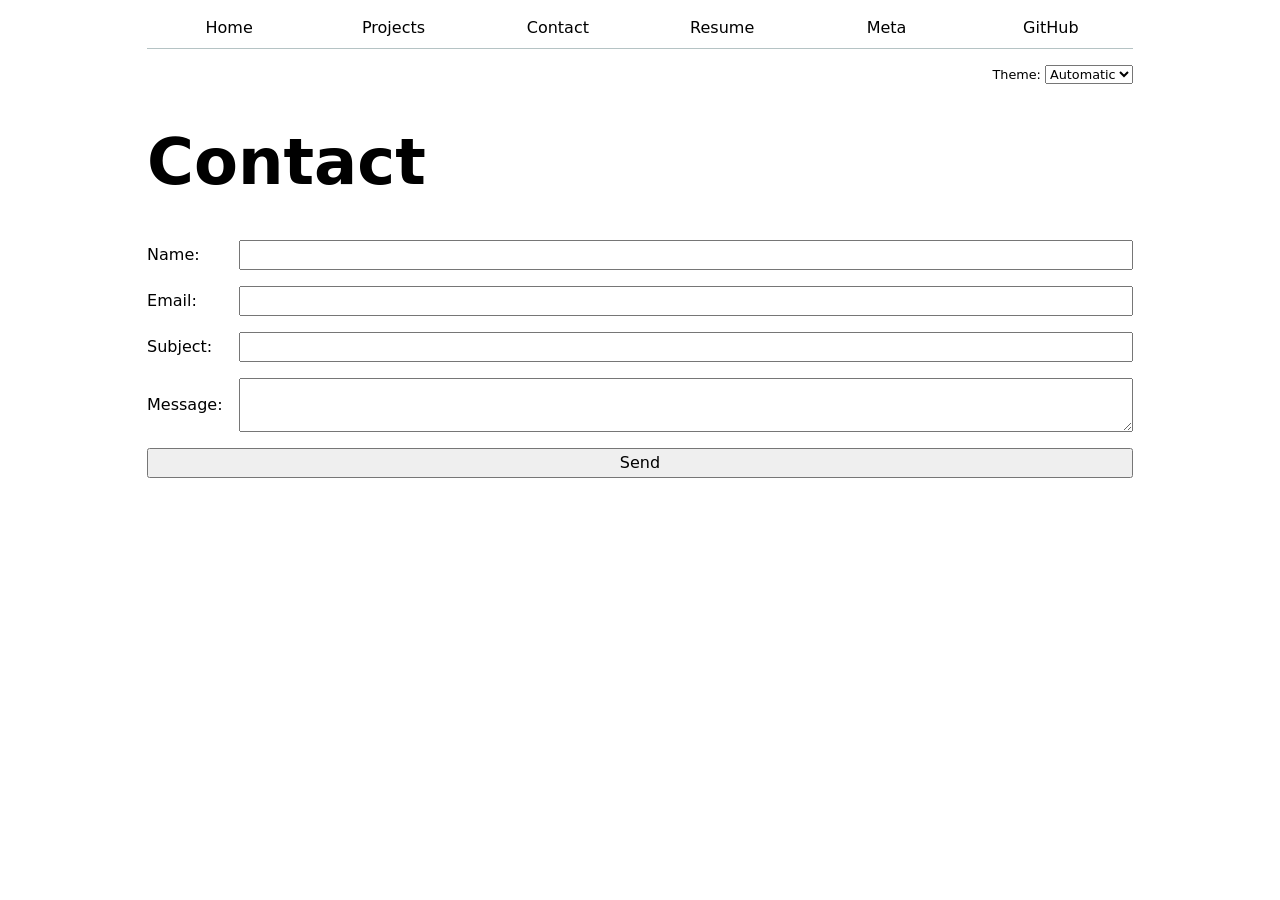
<file: contact/index.html>
<!DOCTYPE html>
<html lang="en">
<head>
    <meta charset="UTF-8">
    <meta name="viewport" content="width=device-width, initial-scale=1.0">
    <title>Contact</title>
    <link rel="stylesheet" href="../style.css">
</head>
<body>

    
    <h1>Contact</h1>

    <form action="mailto:you@example.com" method="post" enctype="text/plain">
  <label>
    Name:
    <input type="text" name="name">
  </label>

  <label>
    Email:
    <input type="email" name="email">
  </label>

  <label>
    Subject:
    <input type="text" name="subject">
  </label>

  <label>
    Message:
    <textarea name="message"></textarea>
  </label>

  <button type="submit">Send</button>
</form>

<script type="module" src="../global.js"></script>
</body>
</html>
</file>
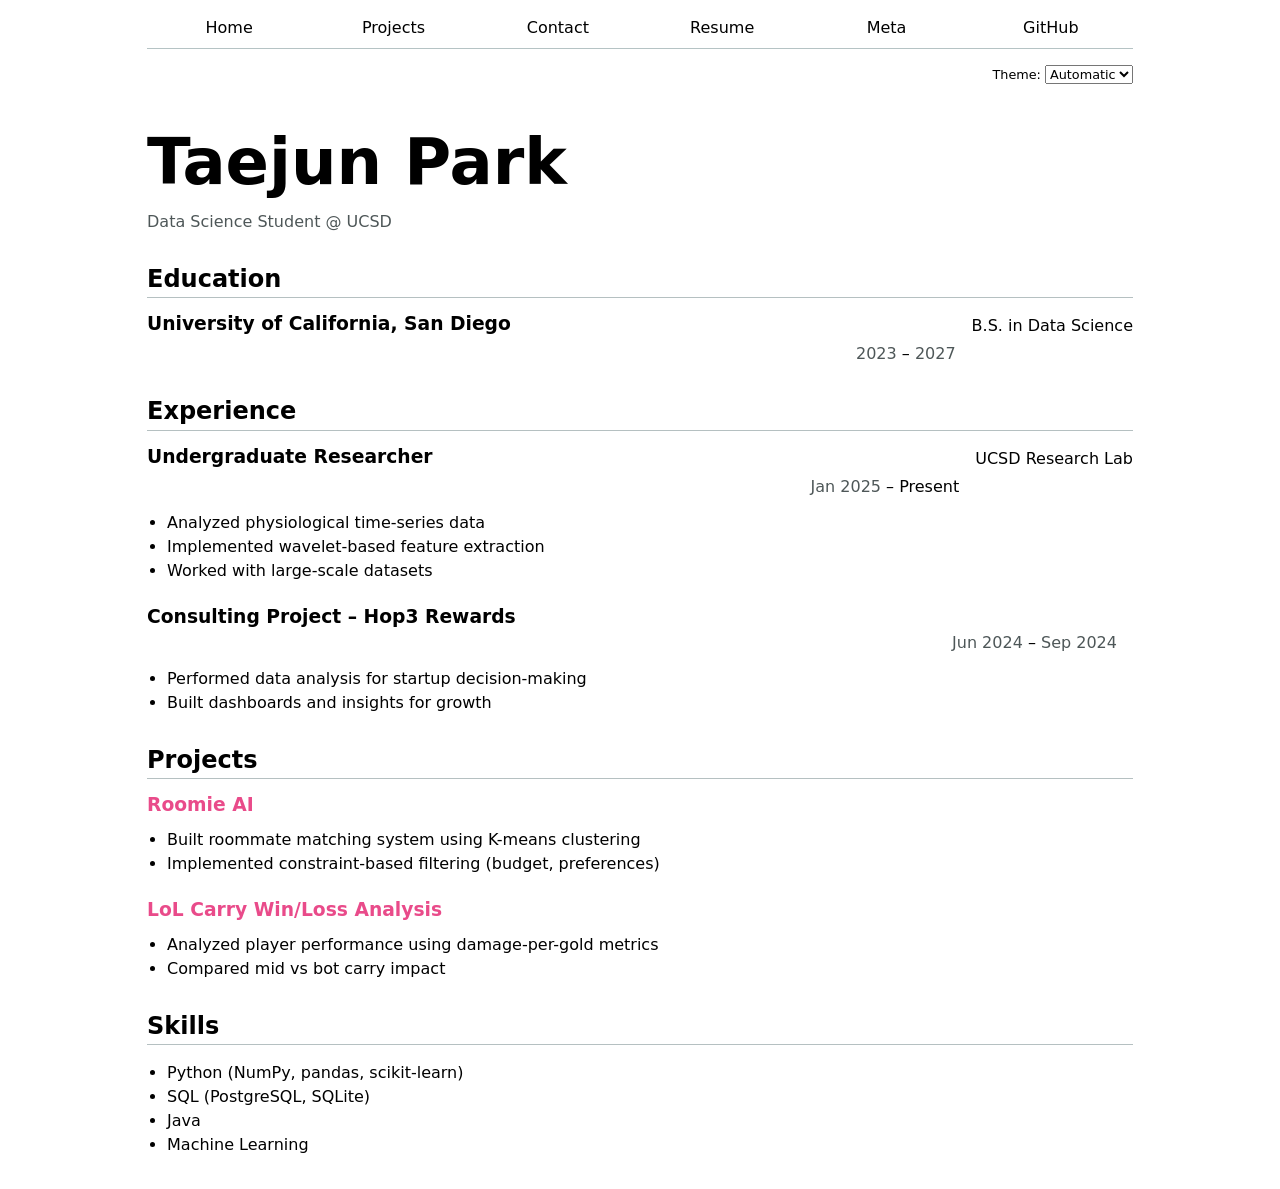
<file: resume/index.html>
<!DOCTYPE html>
<html lang="en">
<head>
  <meta charset="UTF-8">
  <title>Taejun Park - Resume</title>
  <link rel="stylesheet" href="../style.css">
</head>
<body>



  <header class="resume-header">
    <h1>Taejun Park</h1>
    <p>Data Science Student @ UCSD</p>
  </header>

  <section>
    <h2>Education</h2>
    <article>
      <h3>University of California, San Diego</h3>
      <p>B.S. in Data Science</p>
      <p>
        <time datetime="2023">2023</time> –
        <time datetime="2027">2027</time>
      </p>
    </article>
  </section>

  <section>
    <h2>Experience</h2>

    <article>
      <h3>Undergraduate Researcher</h3>
      <p>UCSD Research Lab</p>
      <p>
        <time datetime="2025-01">Jan 2025</time> –
        Present
      </p>
      <ul>
        <li>Analyzed physiological time-series data</li>
        <li>Implemented wavelet-based feature extraction</li>
        <li>Worked with large-scale datasets</li>
      </ul>
    </article>

    <article>
      <h3>Consulting Project – Hop3 Rewards</h3>
      <p></p>
      <p>
        <time datetime="2024-06">Jun 2024</time> –
        <time datetime="2024-09">Sep 2024</time>
      </p>
      <ul>
        <li>Performed data analysis for startup decision-making</li>
        <li>Built dashboards and insights for growth</li>
      </ul>
    </article>
  </section>

  <section>
    <h2>Projects</h2>

    <article>
      <h3>
        <a href="https://github.com/taejunp095-ops/ROOMIE" target="_blank">
          Roomie AI
        </a>
      </h3>
      <p></p>
      <ul>
        <li>Built roommate matching system using K-means clustering</li>
        <li>Implemented constraint-based filtering (budget, preferences)</li>
      </ul>
    </article>

    <article>
      <h3>
        <a href="https://github.com/taejunp095-ops/LOLCarry-WinLoss" target="_blank">
          LoL Carry Win/Loss Analysis
        </a>
      </h3>
      <p></p>
      <ul>
        <li>Analyzed player performance using damage-per-gold metrics</li>
        <li>Compared mid vs bot carry impact</li>
      </ul>
    </article>
  </section>

  <section>
    <h2>Skills</h2>
    <ul>
      <li>Python (NumPy, pandas, scikit-learn)</li>
      <li>SQL (PostgreSQL, SQLite)</li>
      <li>Java</li>
      <li>Machine Learning</li>
    </ul>
  </section>
<script type="module" src="../global.js"></script>
</body>
</html>
</file>
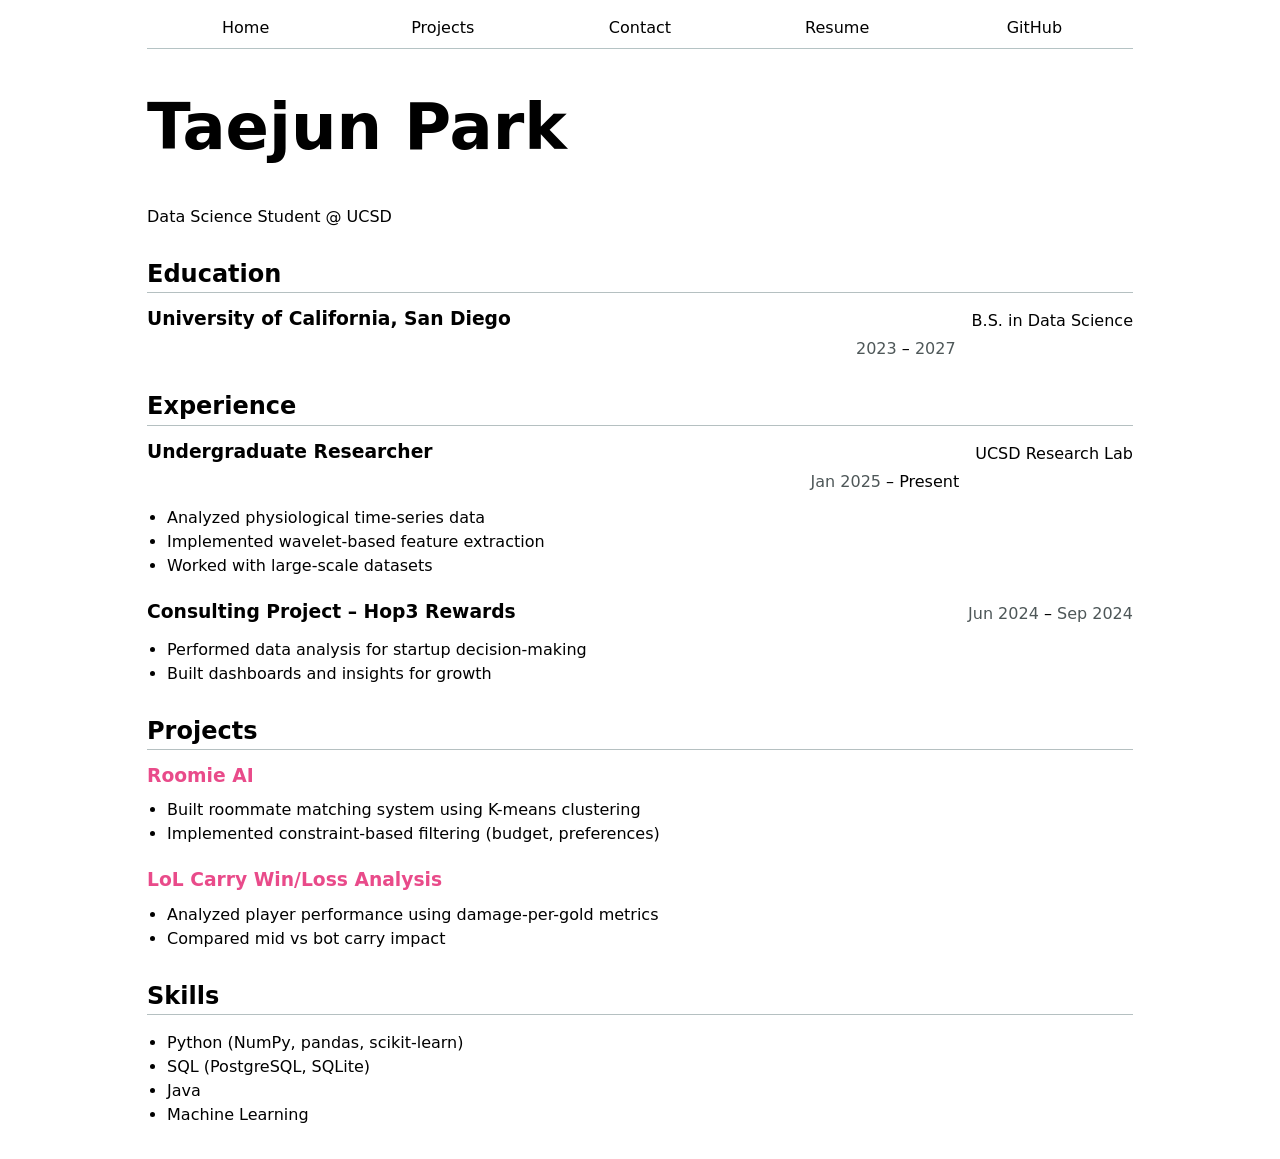
<file: Resume/index.html>
<!DOCTYPE html>
<html lang="en">
<head>
  <meta charset="UTF-8">
  <title>Taejun Park - Resume</title>
  <link rel="stylesheet" href="../style.css">
</head>
<body>

  <nav>
    <a href="../index.html">Home</a>
    <a href="../projects/index.html">Projects</a>
    <a href="../contact/index.html">Contact</a>
    <a href="resume/index.html">Resume</a>
    <a href="https://github.com/taejunp095-ops" target="_blank">GitHub</a>
  </nav>

  <h1>Taejun Park</h1>
  <p>Data Science Student @ UCSD</p>


  <section>
    <h2>Education</h2>

    <article>
      <h3>University of California, San Diego</h3>
      <p>B.S. in Data Science</p>
      <p>
        <time datetime="2023">2023</time> –
        <time datetime="2027">2027</time>
      </p>
    </article>
  </section>

  <!-- Experience -->
  <section>
    <h2>Experience</h2>

    <article>
      <h3>Undergraduate Researcher</h3>
      <p>UCSD Research Lab</p>
      <p>
        <time datetime="2025-01">Jan 2025</time> –
        Present
      </p>
      <ul>
        <li>Analyzed physiological time-series data</li>
        <li>Implemented wavelet-based feature extraction</li>
        <li>Worked with large-scale datasets</li>
      </ul>
    </article>

    <article>
      <h3>Consulting Project – Hop3 Rewards</h3>
      <p>
        <time datetime="2024-06">Jun 2024</time> –
        <time datetime="2024-09">Sep 2024</time>
      </p>
      <ul>
        <li>Performed data analysis for startup decision-making</li>
        <li>Built dashboards and insights for growth</li>
      </ul>
    </article>
  </section>

  <!-- Projects -->
  <section>
    <h2>Projects</h2>

    <article>
      <h3>
      <a href="https://github.com/taejunp095-ops/ROOMIE" target="_blank">
        Roomie AI
      </a>
    </h3>
      <ul>
        <li>Built roommate matching system using K-means clustering</li>
        <li>Implemented constraint-based filtering (budget, preferences)</li>
      </ul>
    </article>

    <article>
      <h3>
      <a href="https://github.com/taejunp095-ops/LOLCarry-WinLoss" target="_blank">
        LoL Carry Win/Loss Analysis
      </a>
    </h3>
      <ul>
        <li>Analyzed player performance using damage-per-gold metrics</li>
        <li>Compared mid vs bot carry impact</li>
      </ul>
    </article>
  </section>

  <!-- Skills -->
  <section>
    <h2>Skills</h2>
    <ul>
      <li>Python (NumPy, pandas, scikit-learn)</li>
      <li>SQL (PostgreSQL, SQLite)</li>
      <li>Java</li>
      <li>Machine Learning</li>
    </ul>
  </section>

</body>
</html>
</file>
<file: style.css>
html {
  --color-accent: oklch(65% 50% 0);
  accent-color: var(--color-accent);
  color-scheme: light dark;
}

body {
  font: 100%/1.5 system-ui;
  max-width: 100ch;
  margin-inline: auto;
  padding-inline: 1rem;
  position: relative;
}

* {
  box-sizing: border-box;
}

img {
  max-width: 100%;
  height: auto;
}

nav ul,
nav li {
  display: contents;
}

nav {
  display: flex;
  margin-bottom: 1rem;
  --border-color: oklch(50% 10% 200 / 40%);
  border-bottom: 1px solid var(--border-color);
}

nav a {
  flex: 1;
  text-decoration: none;
  color: inherit;
  text-align: center;
  padding: 0.5em;
}

nav a.current {
  border-bottom: 0.4em solid var(--border-color);
  padding-bottom: 0.1em;
}

nav a:hover {
  border-bottom: 0.4em solid var(--color-accent);
  padding-bottom: 0.1em;
}

form {
  display: grid;
  grid-template-columns: auto 1fr;
  gap: 1em;
}

form label {
  display: grid;
  grid-template-columns: subgrid;
  grid-column: 1 / -1;
  align-items: center;
}

input,
textarea,
button,
select {
  font: inherit;
}

button {
  grid-column: 1 / -1;
}

.color-scheme {
  display: block;
  width: fit-content;
  margin-left: auto;
  margin-top: 0.75rem;
  margin-bottom: 1rem;
  font-size: 80%;
  font-family: inherit;
}

.color-scheme select {
  font: inherit;
}

.projects {
  display: grid;
  grid-template-columns: repeat(auto-fill, minmax(15em, 1fr));
  grid-auto-rows: auto;
  gap: 1em;
}

.projects article {
  display: grid;
  grid-template-rows: subgrid;
  grid-row: span 3;
}

.projects h2 {
  margin: 0;
}

h1 {
  font-size: 400%;
}

h1,
h2,
h3,
h4,
h5,
h6 {
  line-height: 1.1;
  text-wrap: balance;
}

.resume-header {
  margin-bottom: 2rem;
}

.resume-header p {
  margin: 0.25rem 0 0 0;
  color: oklch(45% 3% 200);
}

section {
  margin-block: 2rem;
}

section h2 {
  border-bottom: 1px solid oklch(80% 3% 200);
  padding-bottom: 0.3rem;
  margin-bottom: 1rem;
}

section article {
  display: grid;
  grid-template-columns: 1fr auto;
  gap: 0.25rem 1rem;
  margin-bottom: 1.5rem;
}

section article h3 {
  margin: 0;
}

section article p {
  margin: 0;
}

section article time {
  color: oklch(45% 3% 200);
}

section article > p:last-of-type {
  justify-self: end;
  white-space: nowrap;
}

section article ul {
  grid-column: 1 / -1;
  margin: 0.5rem 0 0 1.25rem;
  padding: 0;
}

section article a {
  text-decoration: none;
  color: var(--color-accent);
}

section article a:hover {
  text-decoration: underline;
}

.resume-header h1 {
  margin-bottom: 0.2em;
}

ul {
  padding-left: 1.25rem;
}

#profile-stats {
  margin-top: 1rem;
}

#profile-stats dl {
  display: grid;
  grid-template-columns: repeat(4, 1fr);
  gap: 0.5rem 1.5rem;
  margin: 0;
  text-align: center;
}

#profile-stats dt {
  grid-row: 1;
  font-weight: 600;
}

#profile-stats dd {
  grid-row: 2;
  margin: 0;
  font-size: 1.5rem;
}


.project-year {
  font-family: Baskerville, serif;
  font-variant-numeric: oldstyle-nums;
  color: gray;
  margin-top: 0.25em;
}


.chart-container {
  display: flex;
  align-items: center;
  gap: 2em;
  margin-block: 2em;
}

#projects-pie-plot {
  max-width: 20em;
  overflow: visible;
}

.legend {
  flex: 1;
  display: grid;
  grid-template-columns: repeat(auto-fill, minmax(9em, 1fr));
  gap: 1em;

  list-style: none;
  padding: 1em;
  margin: 0;

  border: 1px solid color-mix(in oklch, canvasText, canvas 80%);
  border-radius: 0.5em;
}

.legend li {
  display: flex;
  align-items: center;
  gap: 0.5em;
}

.swatch {
  width: 1em;
  aspect-ratio: 1 / 1;
  background-color: var(--color);
  border-radius: 0.25em;
  display: inline-block;
}

path {
  cursor: pointer;
  transition: 300ms;
}

#projects-pie-plot:has(path:hover) path:not(:hover) {
  opacity: 0.5;
}

.selected {
  --color: oklch(60% 45% 0);
}

path.selected {
  fill: var(--color);
}

.legend li.selected {
  color: var(--color);
  font-weight: bold;
}

.searchBar {
  width: 100%;
  padding: 0.75em;
  font: inherit;
  margin-bottom: 2em;
}



.stats {
  display: grid;
  grid-template-columns: auto 1fr;
  gap: 0.35rem 1rem;
  margin-block: 1rem;
}

.stats dt {
  font-weight: 600;
  color: color-mix(in oklch, canvasText, canvas 35%);
}

.stats dd {
  margin: 0;
}

#chart {
  margin-block: 2rem;
}

#chart svg {
  max-width: 100%;
}

.gridlines line {
  stroke: color-mix(in oklch, canvasText, canvas 80%);
  stroke-opacity: 0.35;
}

.gridlines path {
  display: none;
}

circle {
  transition: 200ms;
  transform-origin: center;
  transform-box: fill-box;
}

circle:hover {
  transform: scale(1.5);
}

circle.selected {
  fill: #ff6b6b;
}

dl.info {
  display: grid;
  grid-template-columns: auto 1fr;
  gap: 0.25rem 0.75rem;
  margin: 0;
  transition-duration: 500ms;
  transition-property: opacity, visibility;
}

dl.info dt {
  font-weight: 600;
  color: color-mix(in oklch, canvasText, canvas 40%);
}

dl.info dd {
  margin: 0;
}

.tooltip {
  position: fixed;
  top: 1em;
  left: 1em;
  z-index: 10;

  background: color-mix(in oklch, canvas, canvasText 3%);
  border: 1px solid color-mix(in oklch, canvasText, canvas 80%);
  border-radius: 0.75rem;
  box-shadow: 0 0.5rem 1.5rem color-mix(in oklch, canvasText, transparent 80%);
  padding: 0.75rem;
  backdrop-filter: blur(8px);
  pointer-events: none;
}

dl.info[hidden]:not(:hover, :focus-within) {
  opacity: 0;
  visibility: hidden;
}

.selection {
  fill-opacity: 0.1;
  stroke: black;
  stroke-opacity: 0.7;
  stroke-dasharray: 5 3;
  animation: marching-ants 2s linear infinite;
}

@keyframes marching-ants {
  to {
    stroke-dashoffset: -8;
  }
}

#selection-count {
  font-weight: 600;
  margin-top: 1rem;
}

#language-breakdown {
  margin-top: 1rem;
}




.slider-container {
  display: flex;
  align-items: baseline;
  gap: 1rem;
  margin-block: 1rem;
}

.slider-container input {
  flex: 1;
}

#commit-time-display {
  margin-left: auto;
  font-weight: 500;
}

circle {
  transition: all 200ms;
  transform-origin: center;
  transform-box: fill-box;

  @starting-style {
    r: 0;
  }
}

#files {
  display: grid;
  grid-template-columns: 1fr 4fr;
  gap: 0.5rem 1rem;
  margin-block: 2rem;
}

#files > div {
  grid-column: 1 / -1;
  display: grid;
  grid-template-columns: subgrid;
}

#files dt {
  grid-column: 1;
}

#files dt small {
  display: block;
  opacity: 0.65;
  font-size: 0.8rem;
  margin-top: 0.25rem;
}

#files dd {
  grid-column: 2;

  display: flex;
  flex-wrap: wrap;

  align-items: start;
  align-content: start;

  gap: 0.15em;

  padding-top: 0.6em;
  margin-left: 0;
}

.loc {
  display: flex;

  width: 0.5em;

  aspect-ratio: 1;

  background: var(--color);

  border-radius: 50%;
}

#scrolly-1 {
  position: relative;

  display: flex;

  gap: 2rem;

  align-items: flex-start;

  margin-top: 2rem;
}

#scrolly-1 > * {
  flex: 1;
}

#scatter-story {
  position: relative;
}

.step {
  min-height: 25vh;

  padding-bottom: 1rem;

  font-size: 1rem;

  line-height: 1.6;
}

#scatter-plot {
  position: sticky;

  top: 0;

  height: 80vh;
}

#scatter-plot #chart {
  margin-top: 0;
}

.step a {
  color: var(--color-accent);
}

.step a:hover {
  text-decoration: underline;
}
</file>
